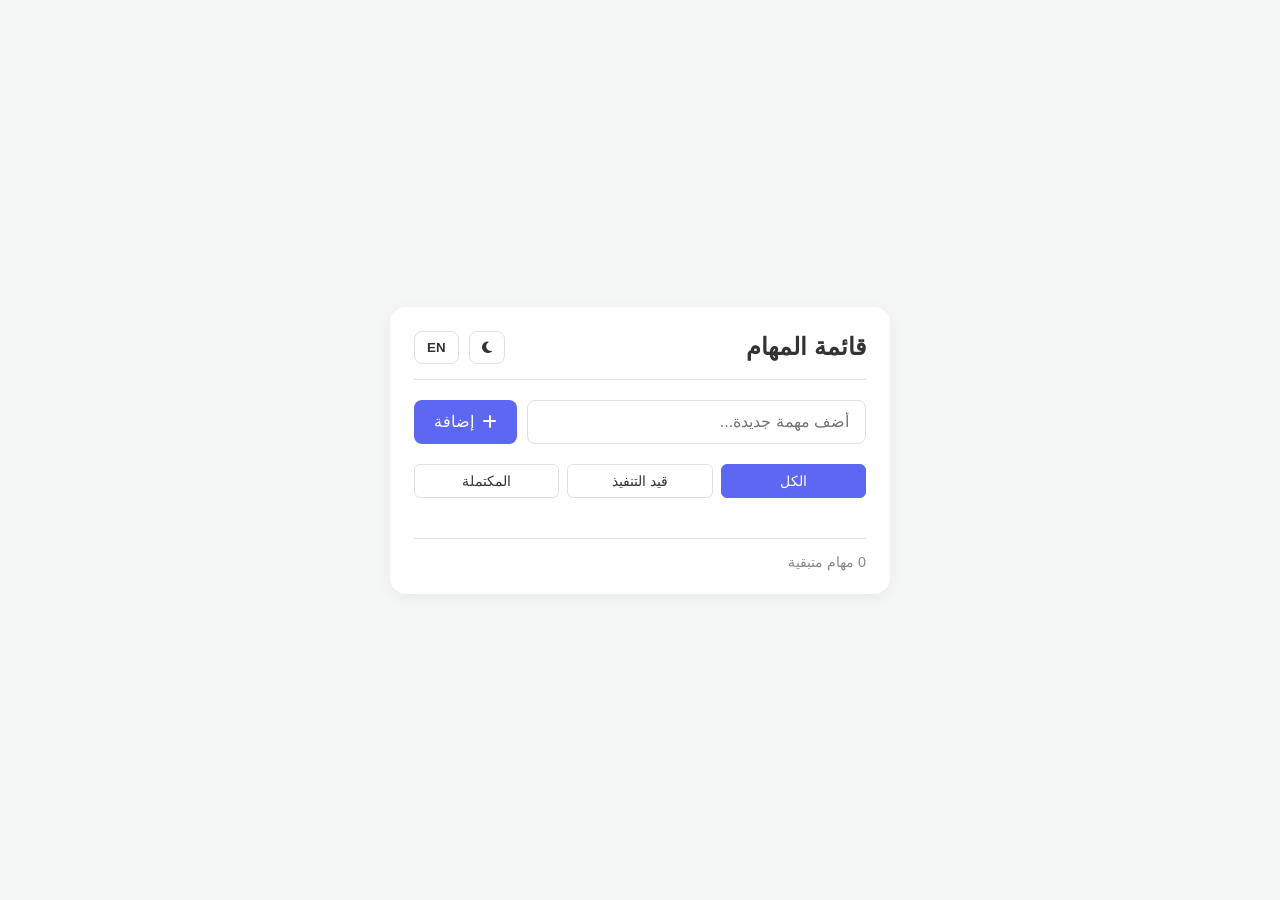
<file: index.html>
<!DOCTYPE html>
<html lang="ar" dir="rtl">
<head>
    <meta charset="UTF-8">
    <meta name="viewport" content="width=device-width, initial-scale=1.0">
    <title>إدارة المهام | Task Manager</title>
    
    <link rel="icon" type="image/svg+xml" href="data:image/svg+xml;utf8,<svg xmlns='http://www.w3.org/2000/svg' viewBox='0 0 100 100'><rect width='100' height='100' rx='25' fill='%235c67f2'/><path d='M30 50 l15 15 l30 -30' stroke='white' stroke-width='12' stroke-linecap='round' stroke-linejoin='round' fill='none'/></svg>">
    
    <link rel="stylesheet" href="https://cdnjs.cloudflare.com/ajax/libs/font-awesome/6.4.0/css/all.min.css">

    <style>
        /* تعريف المتغيرات لتسهيل الدارك مود */
        :root {
            --bg-color: #f4f7f6;
            --card-bg: #ffffff;
            --text-color: #333333;
            --primary-color: #5c67f2;
            --primary-hover: #4a55d9;
            --danger-color: #e74c3c;
            --success-color: #2ecc71;
            --border-color: #e0e0e0;
            --shadow: 0 4px 15px rgba(0, 0, 0, 0.05);
        }

        /* متغيرات الوضع الداكن */
        [data-theme="dark"] {
            --bg-color: #121212;
            --card-bg: #1e1e1e;
            --text-color: #e0e0e0;
            --border-color: #333333;
            --shadow: 0 4px 15px rgba(0, 0, 0, 0.3);
        }

        * {
            box-sizing: border-box;
            margin: 0;
            padding: 0;
            font-family: 'Segoe UI', Tahoma, Geneva, Verdana, sans-serif;
            transition: background-color 0.3s, color 0.3s;
        }

        body {
            background-color: var(--bg-color);
            color: var(--text-color);
            display: flex;
            justify-content: center;
            align-items: center;
            min-height: 100vh;
            padding: 20px;
        }

        .app-container {
            background-color: var(--card-bg);
            width: 100%;
            max-width: 500px;
            border-radius: 16px;
            box-shadow: var(--shadow);
            padding: 24px;
            display: flex;
            flex-direction: column;
            gap: 20px;
        }

        /* الهيدر */
        header {
            display: flex;
            justify-content: space-between;
            align-items: center;
            border-bottom: 1px solid var(--border-color);
            padding-bottom: 15px;
        }

        h1 {
            font-size: 1.5rem;
        }

        .controls {
            display: flex;
            gap: 10px;
        }

        .btn-icon, .btn-text {
            background: none;
            border: 1px solid var(--border-color);
            color: var(--text-color);
            padding: 8px 12px;
            border-radius: 8px;
            cursor: pointer;
            font-weight: bold;
        }

        .btn-icon:hover, .btn-text:hover {
            background-color: var(--border-color);
        }

        /* منطقة الإدخال */
        .input-section {
            display: flex;
            gap: 10px;
        }

        /* التوافق مع اتجاهات اللغة */
        html[dir="rtl"] .input-section { flex-direction: row; }
        html[dir="ltr"] .input-section { flex-direction: row; }

        input[type="text"] {
            flex: 1;
            padding: 12px 16px;
            border: 1px solid var(--border-color);
            border-radius: 8px;
            background-color: var(--card-bg);
            color: var(--text-color);
            font-size: 1rem;
            outline: none;
        }

        input[type="text"]:focus {
            border-color: var(--primary-color);
        }

        #add-task-btn {
            background-color: var(--primary-color);
            color: white;
            border: none;
            padding: 12px 20px;
            border-radius: 8px;
            cursor: pointer;
            font-size: 1rem;
            display: flex;
            align-items: center;
            gap: 8px;
        }

        #add-task-btn:hover {
            background-color: var(--primary-hover);
        }

        /* الفلاتر */
        .filters {
            display: flex;
            gap: 8px;
        }

        .filter-btn {
            flex: 1;
            background: none;
            border: 1px solid var(--border-color);
            color: var(--text-color);
            padding: 8px;
            border-radius: 6px;
            cursor: pointer;
            font-size: 0.9rem;
        }

        .filter-btn.active {
            background-color: var(--primary-color);
            color: white;
            border-color: var(--primary-color);
        }

        /* قائمة المهام */
        ul {
            list-style: none;
            max-height: 300px;
            overflow-y: auto;
            padding-right: 5px;
        }

        /* تخصيص السكرول بار */
        ul::-webkit-scrollbar {
            width: 6px;
        }
        ul::-webkit-scrollbar-thumb {
            background-color: var(--border-color);
            border-radius: 3px;
        }

        .task-item {
            display: flex;
            justify-content: space-between;
            align-items: center;
            padding: 12px;
            border-bottom: 1px solid var(--border-color);
            animation: fadeIn 0.3s ease;
        }

        @keyframes fadeIn {
            from { opacity: 0; transform: translateY(-10px); }
            to { opacity: 1; transform: translateY(0); }
        }

        .task-content {
            display: flex;
            align-items: center;
            gap: 12px;
            cursor: pointer;
            flex: 1;
        }

        .task-text {
            font-size: 1rem;
            word-break: break-all;
        }

        .completed .task-text {
            text-decoration: line-through;
            color: #888;
        }

        .task-checkbox {
            color: var(--border-color);
            font-size: 1.2rem;
        }

        .completed .task-checkbox {
            color: var(--success-color);
        }

        .delete-btn {
            background: none;
            border: none;
            color: var(--danger-color);
            cursor: pointer;
            font-size: 1.1rem;
            padding: 5px;
            opacity: 0.7;
        }

        .delete-btn:hover {
            opacity: 1;
        }

        /* الفوتر */
        footer {
            display: flex;
            justify-content: space-between;
            font-size: 0.9rem;
            color: #888;
            border-top: 1px solid var(--border-color);
            padding-top: 15px;
        }

        /* التجاوب للهواتف الشاشات الصغيرة جداً */
        @media (max-width: 400px) {
            .app-container {
                padding: 16px;
            }
            #add-task-btn span {
                display: none; /* إخفاء كلمة إضافة والاكتفاء بالأيقونة في الشاشات الصغيرة */
            }
        }
    </style>
</head>
<body>

    <div class="app-container">
        <header>
            <h1 id="app-title">قائمة المهام</h1>
            <div class="controls">
                <button id="theme-toggle" class="btn-icon" title="تغيير المظهر">
                    <i class="fas fa-moon"></i>
                </button>
                <button id="lang-toggle" class="btn-text">EN</button>
            </div>
        </header>

        <section class="input-section">
            <input type="text" id="task-input" placeholder="أضف مهمة جديدة..." autocomplete="off">
            <button id="add-task-btn">
                <i class="fas fa-plus"></i>
                <span id="add-btn-text">إضافة</span>
            </button>
        </section>

        <section class="filters">
            <button class="filter-btn active" data-filter="all" id="filter-all">الكل</button>
            <button class="filter-btn" data-filter="pending" id="filter-pending">قيد التنفيذ</button>
            <button class="filter-btn" data-filter="completed" id="filter-completed">المكتملة</button>
        </section>

        <main>
            <ul id="task-list">
                </ul>
        </main>

        <footer>
            <p><span id="pending-count">0</span> <span id="footer-text">مهام متبقية</span></p>
        </footer>
    </div>

    <script>
        // مصفوفة تخزين المهام وقاموس اللغات
        let tasks = JSON.parse(localStorage.getItem('tasks')) || [];
        let currentLang = localStorage.getItem('lang') || 'ar';
        let currentTheme = localStorage.getItem('theme') || 'light';

        const translations = {
            ar: {
                title: "قائمة المهام",
                placeholder: "أضف مهمة جديدة...",
                add: "إضافة",
                all: "الكل",
                pending: "قيد التنفيذ",
                completed: "المكتملة",
                remaining: "مهام متبقية"
            },
            en: {
                title: "Task Manager",
                placeholder: "Add a new task...",
                add: "Add",
                all: "All",
                pending: "Pending",
                completed: "Completed",
                remaining: "tasks left"
            }
        };

        // عناصر واجهة المستخدم
        const taskInput = document.getElementById('task-input');
        const addTaskBtn = document.getElementById('add-task-btn');
        const taskList = document.getElementById('task-list');
        const themeToggle = document.getElementById('theme-toggle');
        const langToggle = document.getElementById('lang-toggle');
        const filterBtns = document.querySelectorAll('.filter-btn');
        let currentFilter = 'all';

        // التجهيز المبدئي عند تحميل الصفحة
        document.addEventListener('DOMContentLoaded', () => {
            setTheme(currentTheme);
            setLanguage(currentLang);
            renderTasks();
        });

        // ميزة تغيير المظهر (Dark / Light)
        themeToggle.addEventListener('click', () => {
            const theme = document.documentElement.getAttribute('data-theme') === 'dark' ? 'light' : 'dark';
            setTheme(theme);
        });

        function setTheme(theme) {
            document.documentElement.setAttribute('data-theme', theme);
            localStorage.setItem('theme', theme);
            const icon = themeToggle.querySelector('i');
            if (theme === 'dark') {
                icon.className = 'fas fa-sun';
            } else {
                icon.className = 'fas fa-moon';
            }
        }

        // ميزة تغيير اللغة (AR / EN)
        langToggle.addEventListener('click', () => {
            const lang = currentLang === 'ar' ? 'en' : 'ar';
            setLanguage(lang);
        });

        function setLanguage(lang) {
            currentLang = lang;
            localStorage.setItem('lang', lang);
            
            // تغيير الاتجاه واللغة في ترويسة HTML
            document.documentElement.lang = lang;
            document.documentElement.dir = lang === 'ar' ? 'rtl' : 'ltr';
            
            // تحديث النصوص
            document.getElementById('app-title').textContent = translations[lang].title;
            taskInput.placeholder = translations[lang].placeholder;
            document.getElementById('add-btn-text').textContent = translations[lang].add;
            document.getElementById('filter-all').textContent = translations[lang].all;
            document.getElementById('filter-pending').textContent = translations[lang].pending;
            document.getElementById('filter-completed').textContent = translations[lang].completed;
            document.getElementById('footer-text').textContent = translations[lang].remaining;
            
            langToggle.textContent = lang === 'ar' ? 'EN' : 'العربية';
            updatePendingCount();
        }

        // إضافة مهمة جديدة
        addTaskBtn.addEventListener('click', addTask);
        taskInput.addEventListener('keypress', (e) => {
            if (e.key === 'Enter') addTask();
        });

        function addTask() {
            const text = taskInput.value.trim();
            if (!text) return;

            const newTask = {
                id: Date.now(),
                text: text,
                completed: false
            };

            tasks.push(newTask);
            saveAndRender();
            taskInput.value = '';
        }

        // حذف مهمة
        function deleteTask(id) {
            tasks = tasks.filter(task => task.id !== id);
            saveAndRender();
        }

        // تغيير حالة المهمة (مكتملة / غير مكتملة)
        function toggleTask(id) {
            tasks = tasks.map(task => {
                if (task.id === id) {
                    return { ...task, completed: !task.completed };
                }
                return task;
            });
            saveAndRender();
        }

        // فلترة المهام
        filterBtns.forEach(btn => {
            btn.addEventListener('click', (e) => {
                filterBtns.forEach(b => b.classList.remove('active'));
                e.target.classList.add('active');
                currentFilter = e.target.getAttribute('data-filter');
                renderTasks();
            });
        });

        // حفظ البيانات في LocalStorage وعرضها
        function saveAndRender() {
            localStorage.setItem('tasks', JSON.stringify(tasks));
            renderTasks();
        }

        function renderTasks() {
            taskList.innerHTML = '';
            
            const filteredTasks = tasks.filter(task => {
                if (currentFilter === 'pending') return !task.completed;
                if (currentFilter === 'completed') return task.completed;
                return true;
            });

            filteredTasks.forEach(task => {
                const li = document.createElement('li');
                li.className = `task-item ${task.completed ? 'completed' : ''}`;
                
                li.innerHTML = `
                    <div class="task-content" onclick="toggleTask(${task.id})">
                        <i class="${task.completed ? 'fas fa-check-circle' : 'far fa-circle'} task-checkbox"></i>
                        <span class="task-text">${task.text}</span>
                    </div>
                    <button class="delete-btn" onclick="deleteTask(${task.id})">
                        <i class="fas fa-trash"></i>
                    </button>
                `;
                taskList.appendChild(li);
            });

            updatePendingCount();
        }

        function updatePendingCount() {
            const pending = tasks.filter(task => !task.completed).length;
            document.getElementById('pending-count').textContent = pending;
        }
    </script>
</body>
</html>
</file>
